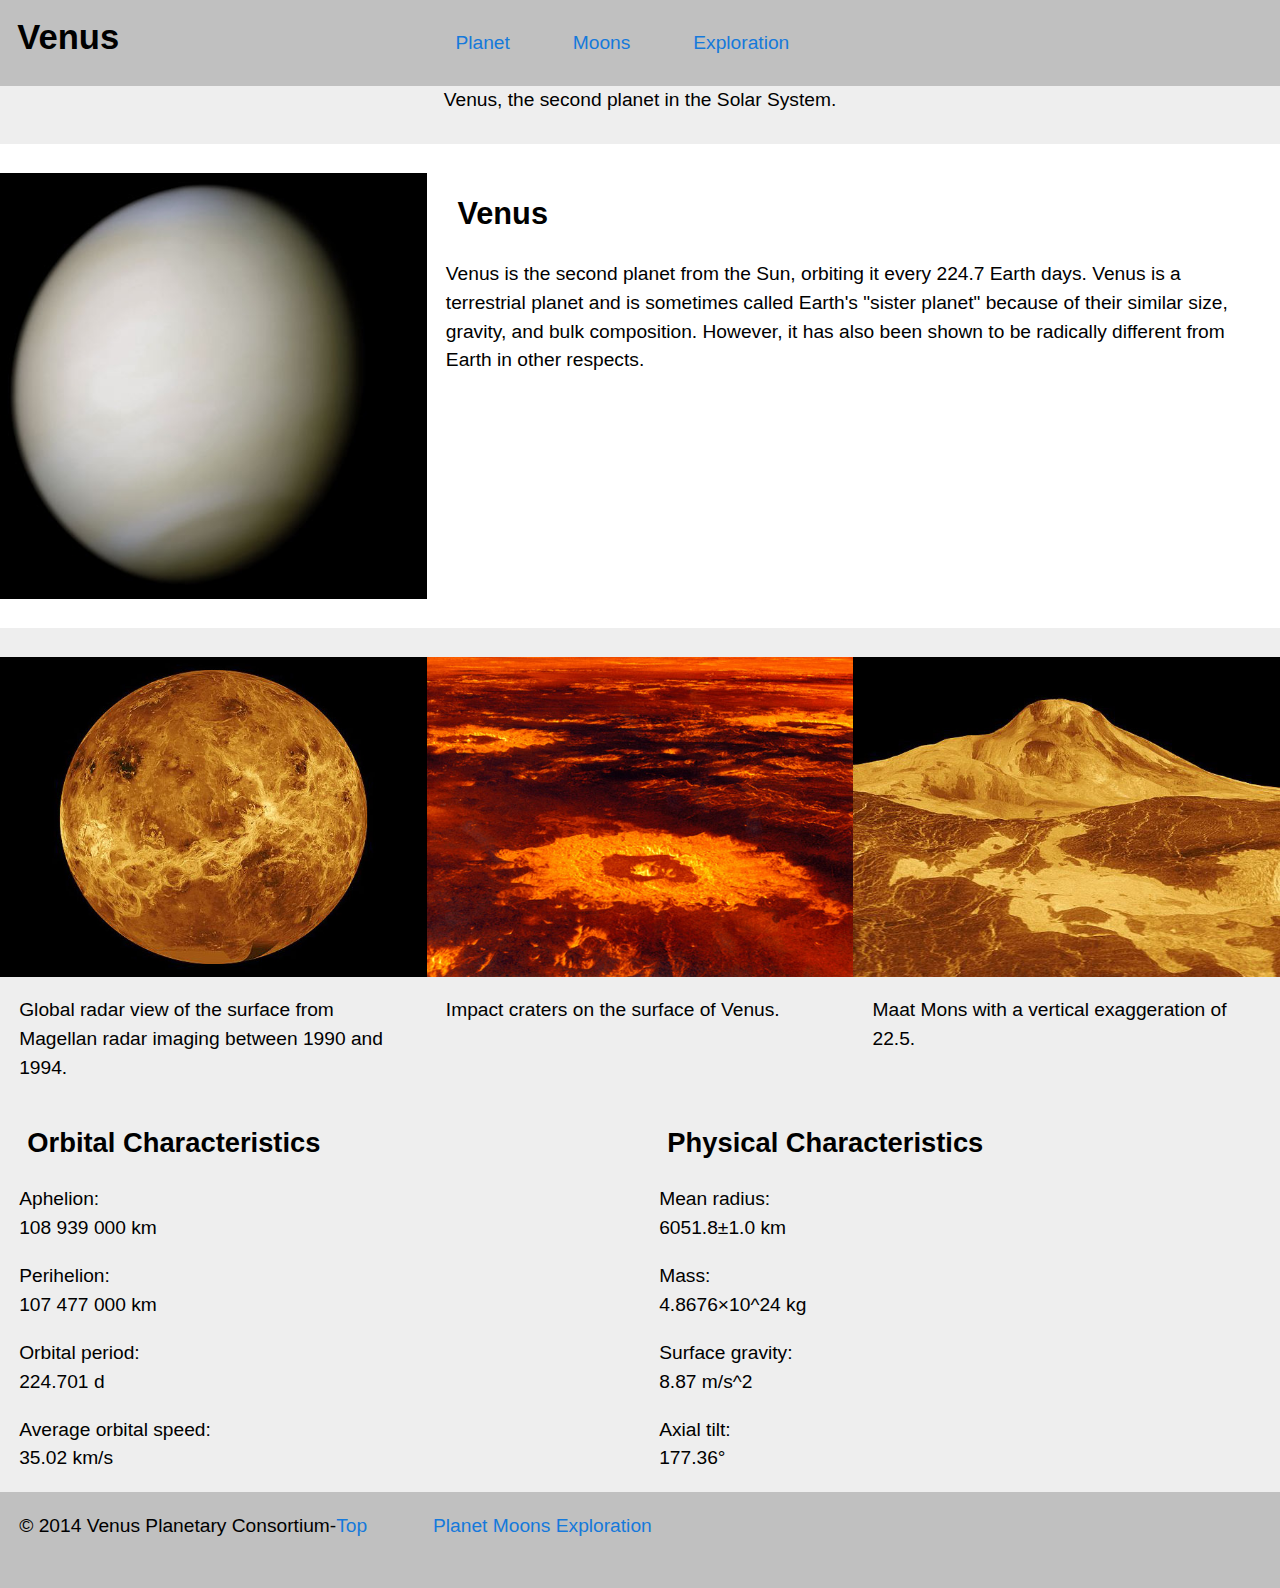
<file: index.html>
<!DOCTYPE html>
<html>
	<head>
		<meta charset="utf-8">
		<title>Venus</title>
			<link href="css/modules.css" rel="stylesheet">
			<link href="css/grids.css" rel="stylesheet">
			<link href="css/type.css" rel="stylesheet">
			<link href="css/main.css" rel="stylesheet">
			<meta name="handheldfriendly" content="true">
			<meta name="mobileoptimized" content="240">
			<meta name="viewport" content="width=device-width, initial-scale=1">
			<link href="css/grids.css" rel="stylesheet">
			<link href="css/main.css" rel="stylesheet">
			</head>

				<body>
					<header>
						<div class="grid banner">
							<div class="unit xs-1 s-1 m-1-3 l-1-3">
					<h1>Venus</h1>
			</div>
				<div class="unit xs-1 s-1 m-2-3 l-2-3">
					<nav>
						<ol>
							<li><a href="index.html">Planet</a></li>
							<li><a href="moons.html">Moons</a></li>
							<li><a href="exploration.html">Exploration</a></li>
						</ol>
					</nav>
				</div>
			</div>
		</header>

		<main>
			<div class="grid">
				<div class="unit xs-1 s-1 m-1 l-1 grey center">
					<p>Venus, the second planet in the Solar System.</p>
				</div>
			</div>

			<div class="grid tb">
				<div class="unit xs-1 s-1 m-1-2 l-1-3">
					<div class="embed embed--1by1"><img class="embed__item" src="images/venus.jpg" alt="">
					</div>
				</div>
				<div class="unit xs-1 s-1 m-1-2 l-2-3">
					<h2 class="marginleft">Venus</h2>
					<p class="textmargin">Venus is the second planet from the Sun, orbiting it every 224.7 Earth days. Venus is a terrestrial planet and is sometimes called Earth's "sister planet" because of their similar size, gravity, and bulk composition. However, it has also been shown to be radically different from Earth in other respects.</p>
				</div>
			</div>

			<div class="grid pt lightgrey">
				<div class="unit xs-1 s-1 m-1-3 l-1-3">
					<figure>
						<div class="embed embed--4by3"><img class="embed__item" src="images/venus-1.jpg" alt=""></div>
						<figcaption>Global radar view of the surface from Magellan radar imaging between 1990 and 1994.</figcaption>
					</figure>
				</div>
				<div class="unit xs-1 s-1-2 m-1-3 l-1-3">
					<figure>
						<div class="embed embed--4by3"><img class="embed__item" src="images/venus-2.jpg" alt=""></div>
						<figcaption>Impact craters on the surface of Venus.</figcaption>
					</figure>
				</div>
				<div class="unit xs-1 s-1-2 m-1-3 l-1-3">
						<figure>
							<div class="embed embed--4by3"><img class="embed__item" src="images/venus-3.jpg" alt=""></div>
							<figcaption>Maat Mons with a vertical exaggeration of 22.5.</figcaption>
						</figure>
					</div>
				</div>

				<div class="grid grey">
					<div class="unit xs-1 s-1 m-1-2 l-1-2">
						<h3 class="info">Orbital Characteristics</h3>
						<dl class="info">
							<dt>Aphelion:</dt><dd>108 939 000 km</dd>
							<dt>Perihelion:</dt><dd>107 477 000 km</dd>
							<dt>Orbital period:</dt><dd>224.701 d</dd>
							<dt>Average orbital speed:</dt><dd>35.02 km/s</dd>
						</dl>
					</div>
					<div class="unit xs-1 s-1 m-1-2 l-1-2">
						<h3 class="info">Physical Characteristics</h3>
						<dl class="info">
							<dt>Mean radius:</dt><dd>6051.8±1.0 km</dd>
							<dt>Mass:</dt><dd>4.8676×10^24 kg</dd>
							<dt>Surface gravity:</dt><dd>8.87 m/s^2</dd>
							<dt>Axial tilt:</dt><dd>177.36°</dd>
						</dl>
					</div>
				</div>
			</main>
			<footer>

				<footer class="grid banner pad island-1-2">
					<div class="unit xs-1 s-1-2 m-1-3 l-1-3">
						<p>© 2014 Venus Planetary Consortium-<a id="Exploration" href="#">Top</a></p>
						</div>
						<div class="unit xs-1 s-1 m-1-2 l-2-3">
							<nav>
								<ol>
									<li><a href="index.html">Planet</a></li>
									<li><a href="moons.html">Moons</a></li>
									<li><a href="exploration.html">Exploration</a></li>
								</ol>
							</nav>
						</div>
					</div>
				</footer>
			</body>
			</html>
</file>
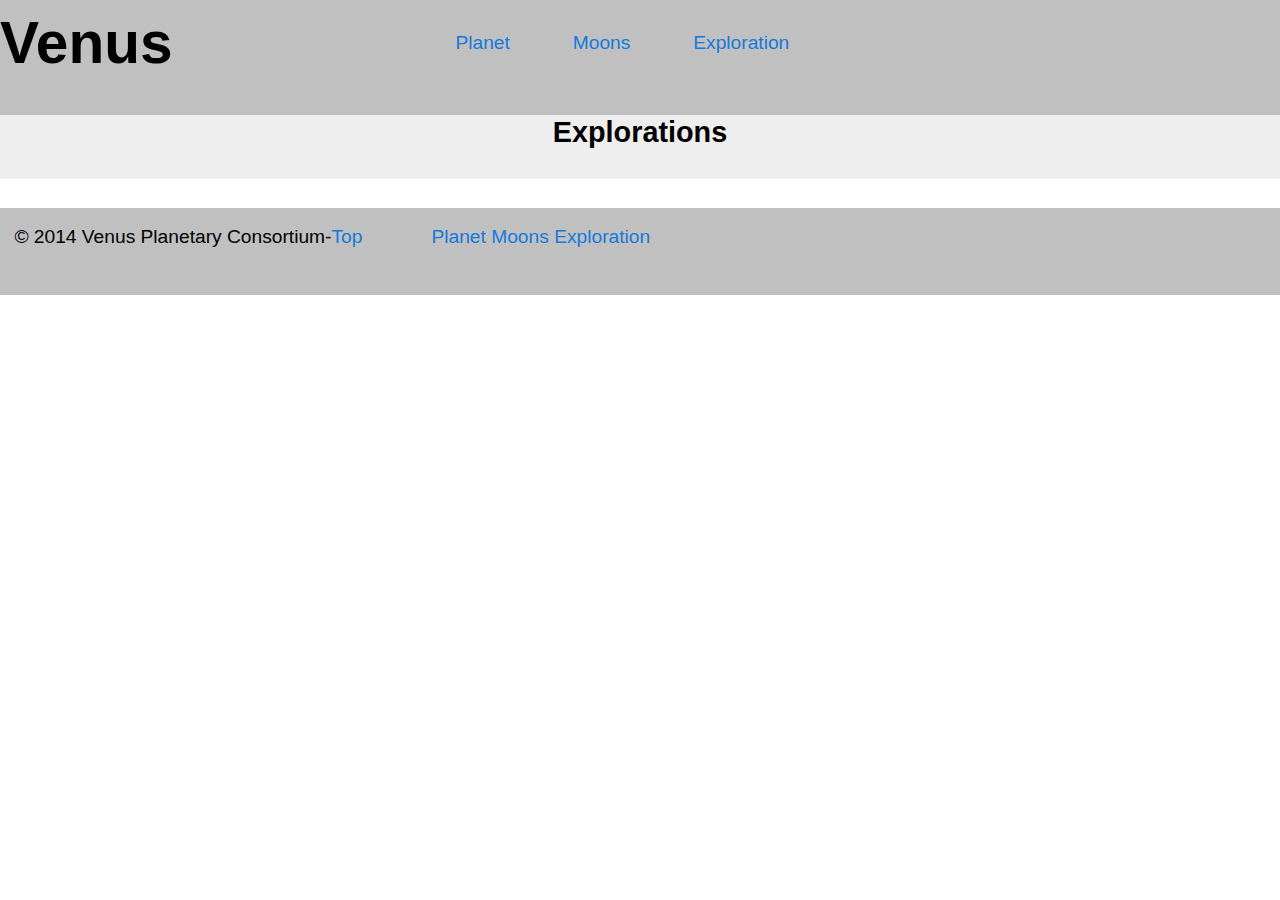
<file: exploration.html>
<!DOCTYPE html>
<html>
	<head>
		<meta charset="utf-8">
		  <title>Explorations</title>
			<link href="css/main.css" rel="stylesheet">
			<link href="css/grids.css" rel="stylesheet">
			<link href="css/typography.css" rel="stylesheet">
			<link href="css/modules.css" rel="stylesheet">
			<meta name="handheldfriendly" content="true">
			<meta name="mobileoptimized" content="240">
			<meta name="viewport" content="width=device-width, initial-scale=1">
		</head>

		<body>
			<header>
				<div class="grid banner">
					<div class="unit xs-1 s-1 m-1-3 l-1-3">
						<h1>Venus</h1>
					</div>
					<div class="unit xs-1 s-1 m-2-3 l-2-3">
						<nav>
							<ol>
								<li><a href="index.html">Planet</a></li>
								<li><a href="moons.html">Moons</a></li>
								<li><a href="exploration.html">Exploration</a></li>
							</ol>
						</nav>
					</div>
				</div>
			</header>
			<main>
				<div class="grid">
					<div class="unit xs-1 s-1 m-1 l-1 grey center">
						<h2>Explorations</h2>
					</div>
				</div>
				<div class="grid">
					<div class="unit xs-1 s-1 m-1 l-1">
						<p></p>
					</div>
				</div>
			</main>

			<footer class="grid banner pad island-1-2">
				<div class="unit xs-1 s-1-2 m-1-3 l-1-3">
					<p>© 2014 Venus Planetary Consortium-<a id="Exploration" href="#">Top</a></p>
					</div>
					<div class="unit xs-1 s-1 m-1-2 l-2-3">
						<nav>
							<ol>
								<li><a href="index.html">Planet</a></li>
								<li><a href="moons.html">Moons</a></li>
								<li><a href="exploration.html">Exploration</a></li>
							</ol>
						</nav>
					</div>
				</div>
			</footer>
		</body>
	</html>
</file>
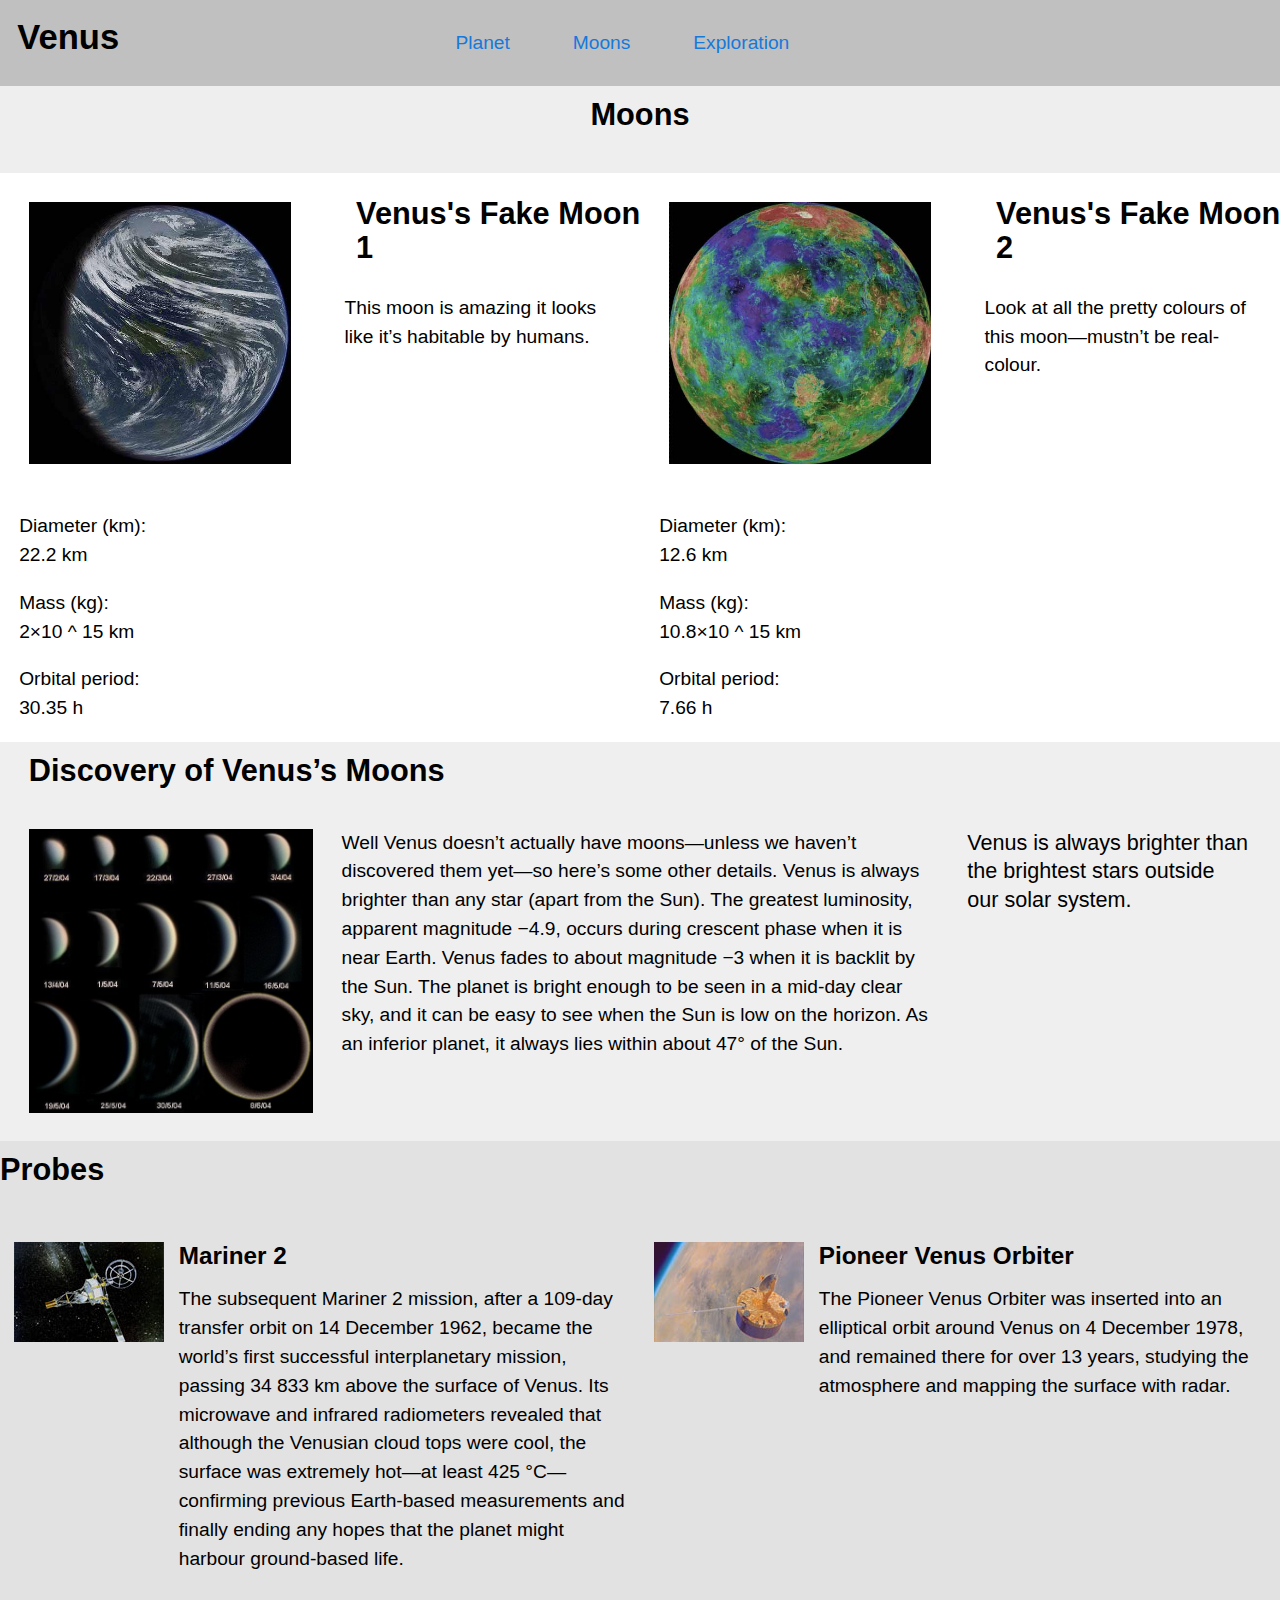
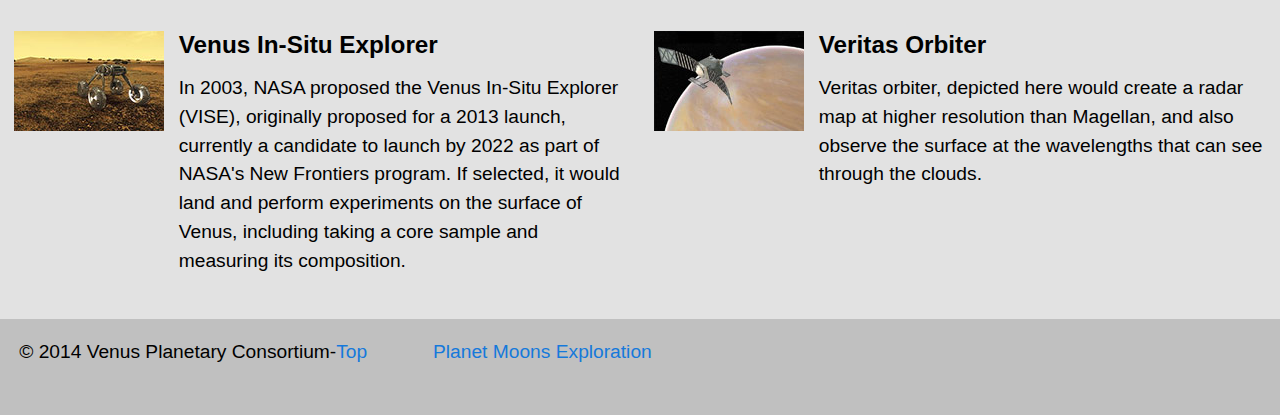
<file: moons.html>
<!DOCTYPE html>
<html>
	<head>
		<meta charset="utf-8">
		  <title>Moons</title>
			<link href="css/modules.css" rel="stylesheet">
			<link href="css/grids.css" rel="stylesheet">
			<link href="css/type.css" rel="stylesheet">
			<link href="css/main.css" rel="stylesheet">
			<meta name="handheldfriendly" content="true">
			<meta name="mobileoptimized" content="240">
			<meta name="viewport" content="width=device-width, initial-scale=1">
		</head>

		<body>
			<header>
				<div class="grid banner">
					<div class="unit xs-1 s-1 m-1-3 l-1-3">
						<h1>Venus</h1>
					</div>
					<div class="unit xs-1 s-1 m-2-3 l-2-3">
						<nav>
							<ol>
								<li><a href="index.html">Planet</a></li>
								<li><a href="moons.html">Moons</a></li>
								<li><a href="exploration.html">Exploration</a></li>
							</ol>
						</nav>
					</div>
				</div>
			</header>
			<main>
				<div class="grid">
					<div class="unit xs-1 s-1 m-1 l-1 grey center">
						<h2>Moons</h2>
					</div>
				</div>
				<div class="grid">
					<div class="unit xs-1 s-1 m-1-2 l-1-2">
						<div class="unit xs-1 s-1 m-1 l-1-2 pad2">
							<img class="img-flex" src="images/venus-moon-1.jpg" alt="">
						</div>
						<div class="unit xs-1 s-1 m-1 l-1-2 margin">
							<h2 class="marginleft">Venus's Fake Moon 1</h2>
							<p class="textmargin">This moon is amazing it looks like it’s habitable by humans.</p>
						</div>
						<div class="unit xs-1 s-1 m-1 l-1-2 margin">
							<dl class="info">
								<dt>Diameter (km):</dt><dd>22.2 km</dd>
								<dt>Mass (kg):</dt><dd>2×10 ^ 15 km</dd>
								<dt>Orbital period:</dt><dd>30.35 h<dd>
								</dl>
							</div>
						</div>
						<div class="unit xs-1 s-1 m-1-2 l-1-2">
							<div class="unit xs-1 s-1 m-1 l-1-2 pad2">
								<img class="img-flex" src="images/venus-moon-2.jpg" alt="">
							</div>
							<div class="unit xs-1 s-1 m-1 l-1-2 margin">
								<h2 class="marginleft">Venus's Fake Moon 2</h2>
								<p class="textmargin">Look at all the pretty colours of this moon—mustn’t be real-colour.</p>
							</div>
							<div class="unit xs-1 s-1 m-1 l-1-2 margin">
								<dl class="info">
									<dt>Diameter (km):</dt><dd>12.6 km</dd>
									<dt>Mass (kg):</dt><dd>10.8×10 ^ 15 km</dd>
									<dt>Orbital period:</dt><dd>7.66 h<dd>
									</dl>
								</div>
							</div>
						</div>
					</main>
					<footer>

							<div class="phases">
								<h2 class="gutter">Discovery of Venus’s Moons</h2>

								<div class="grid gutter-1-2">
									<div class="unit xs-1 s-1 m-1 l-1-4 gutter-1-2 push">
										<img class="img-flex" src="images/venus-phases.jpg" alt="">
									</div>
									<div class="unit xs-1 s-1 m-1-3 l-1-4 gutter-1-2 unit-push-l-1-2">
										<p class="mega">Venus is always brighter than the brightest stars outside our solar system.</p>
									</div>
									<div class="unit xs-1 s-1 m-2-3 l-1-2 gutter-1-2 unit-pull-l-1-4">
										<p>Well Venus doesn’t actually have moons—unless we haven’t discovered them yet—so here’s some other details. Venus is always brighter than any star (apart from the Sun). The greatest luminosity, apparent magnitude −4.9, occurs during crescent phase when it is near Earth. Venus fades to about magnitude −3 when it is backlit by the Sun. The planet is bright enough to be seen in a mid-day clear sky, and it can be easy to see when the Sun is low on the horizon. As an inferior planet, it always lies within about 47° of the Sun.</p>
									</div>
								</div>
							</div>

							<div class="background-color">
							<h2>Probes</h2>
							<div class="grid">
							  <div class="unit xs-1 s-1 m-1 l-1-2 island-1-4">
							    <div class="media">

							      <div class="media__img island-1-4">
							        <img src="images/mariner-2.jpg">
							      </div>
							      <div class="media__body island-1-4">
							        <h2 class="giga push-1-2">Mariner 2</h2>
							          <p>The subsequent Mariner 2 mission, after a 109-day transfer orbit on 14 December 1962, became the world’s first successful interplanetary mission, passing 34 833 km above the surface of Venus. Its microwave and infrared radiometers revealed that although the Venusian cloud tops were cool, the surface was extremely hot—at least 425 °C—confirming previous Earth-based measurements and finally ending any hopes that the planet might harbour ground-based life.</p>
							      </div>
							    </div>
							  </div>

							  <div class="unit xs-1 s-1 m-1 l-1-2 island-1-4">
							    <div class="media">
							      <div class="media__img island-1-4">
							        <img src="images/pioneer.jpg">
							      </div>
							      <div class="media__body island-1-4">
							        <h2 class="giga push-1-2">Pioneer Venus Orbiter</h2>
							          <p>The Pioneer Venus Orbiter was inserted into an elliptical orbit around Venus on 4 December 1978, and remained there for over 13 years, studying the atmosphere and mapping the surface with radar.</p>
							      </div>
							</div>
							</div>

							<div class="unit xs-1 s-1 m-1 l-1-2 island-1-4">
							  <div class="media">
							      <div class="media__img island-1-4">
							        <img class="embed" src="images/vise.jpg">
							      </div>
							      <div class="media__body island-1-4">
							        <h2 class="giga push-1-2">Venus In-Situ Explorer</h2>
							          <p>In 2003, NASA proposed the Venus In-Situ Explorer (VISE), originally proposed for a 2013 launch, currently a candidate to launch by 2022 as part of NASA's New Frontiers program. If selected, it would land and perform experiments on the surface of Venus, including taking a core sample and measuring its composition.</p>
							      </div>
							    </div>
							  </div>

							<div class="unit xs-1 s-1 m-1 l-1-2 island-1-4">
							  <div class="media">
							      <div class="media__img island-1-4">
							        <img class="embed" src="images/veritas.jpg">
							      </div>
							      <div class="media__body island-1-4">
							        <h2 class="giga push-1-2">Veritas Orbiter</h2>
							          <p>Veritas orbiter, depicted here would create a radar map at higher resolution than Magellan, and also observe the surface at the wavelengths that can see through the clouds.</p>
							      </div>
							    </div>
							  </div>
							</div>

							<footer class="grid banner pad island-1-2">
								<div class="unit xs-1 s-1-2 m-1-3 l-1-3">
									<p>© 2014 Venus Planetary Consortium-<a id="Exploration" href="#">Top</a></p>
									</div>
									<div class="unit xs-1 s-1 m-1-2 l-2-3">
										<nav>
											<ol>
												<li><a href="index.html">Planet</a></li>
												<li><a href="moons.html">Moons</a></li>
												<li><a href="exploration.html">Exploration</a></li>
											</ol>
										</nav>
									</div>
								</div>
							</div>
						</footer>
					</body>
					</html>
</file>
<file: css/modules.css>
/*!
 * Modulifier || Code released under the UNLICENSE
 * Code under other copyrights & licenses listed below.
 * http://modulifier.web-dev.tools/#responsive;images;list-group;embed;media-object;accessibility;print
 */

@-moz-viewport { width: device-width; scale: 1; }
@-ms-viewport { width: device-width; scale: 1; }
@-o-viewport { width: device-width; scale: 1; }
@-webkit-viewport { width: device-width; scale: 1; }
@viewport { width: device-width; scale: 1; }

html {
  box-sizing: border-box;
  -moz-text-size-adjust: 100%;
  -ms-text-size-adjust: 100%;
  -webkit-text-size-adjust: 100%;
  text-size-adjust: 100%;
}

*, *::before, *::after {
  box-sizing: inherit;
}

body {
  margin: 0;
}

article, aside, details, figcaption, figure,
footer, header, main, menu, nav, section, summary {
  display: block;
}

audio, canvas, progress, video {
  display: inline-block;
  vertical-align: baseline;
}

template {
  display: none;
}

img {
  border: 0;
}

.img-flex {
  display: block;
  width: 100%;
}

svg:not(:root) {
  overflow: hidden;
}

svg {
  fill: currentColor;
  stroke: currentColor;
}

.image-replacement, .ir {
  overflow: hidden;
  direction: ltr;
  text-align: left;
  text-indent: 100%;
  white-space: nowrap;
}

.list-group {
  padding-left: 0;
  list-style-type: none;
}

.list-group > dd {
  margin-left: 0;
}

.list-group--inline::before,
.list-group--inline::after {
  content: "";
  display: table;
}

.list-group--inline::after {
  clear: both;
}

.list-group--inline > li {
  display: inline-block;
}

.list-group--inline > dt {
  clear: left;
  float: left;
  width: 11em;
}

.list-group--inline > dd {
  float: left;
  min-width: 12em;
}

.embed {
  margin-left: 0;
  margin-right: 0;
  overflow: hidden;
  position: relative;
  width: 100%;
}

.embed--1by1 {
  padding-top: 100%; /* Square */
}

.embed--4by3 {
  padding-top: 75%; /* Traditional TV/computer screens */
}

.embed--iso216 {
  padding-top: 70.92%; /* A-standard paper sizes */
}

.embed--3by2 {
  padding-top: 66.6%; /* Classic 35 mm film & most digital photos, landscape */
}

.embed--2by3 {
  padding-top: 150%; /* Classic 35 mm film & most digital photos, portrait */
}

.embed--golden {
  padding-top: 61.8%; /* The Golden Ratio */
}

.embed--16by9 {
  padding-top: 56.25%; /* HD TV */
}

.embed--185by100 {
  padding-top: 54.05%; /* Common widescreen cinema */
}

.embed--24by10 {
  padding-top: 41.667%; /* Widescreen cinema: 2.4:1 */;
}

.embed--3by1 {
  padding-top: 33.3333%; /* Panorama photos */
}

.embed--4by1 {
  padding-top: 25%; /* Polyvision */
}

.embed__item {
  height: 100%;
  left: 0;
  position: absolute;
  top: 0;
  width: 100%;
}

.media {
  overflow: hidden;
}

.media__img {
  float: left;
}

.media__img--reversed {
  float: right;
}

.media__img--stacked {
  float: none;
}

.media__body {
  overflow: hidden;
  min-width: 12em; /* Slightly less than 200px, responsiveness built in */
}

a:hover, a:active {
  outline: none;
}

a:focus, [tabindex="0"]:focus,
input:focus, textarea:focus, button:focus {
  outline: 3px solid #000;
  outline-offset: 3px;
}

.skip-links {
  margin: 0;
  padding: 0;
  list-style-type: none;
}

.skip-links a {
  padding: 0.5em 0.75em;
  position: absolute;
  top: -3em;
  z-index: 10000; /* To make sure they're always on top */
  background-color: #000;
  color: #fff;
  font-size: 1.125rem;
  font-weight: bold;
  text-decoration: none;
}

.skip-links a:focus {
  top: 0;
}

.print-only {
  display: none;
  visibility: hidden;
}

@media print {

  .no-print {
    display: none;
    visibility: hidden;
  }

  .print-only {
    display: block;
    visibility: visible;
  }

  /*!
   * (c) HTML5 Boilerplate || MIT License
   *     https://html5boilerplate.com/
   */

  *, *:before, *:after, *:first-letter, *:first-line {
    background: none transparent !important;
    color: #000 !important;
    box-shadow: none !important;
    text-shadow: none !important;
  }

  a, a:visited {
    text-decoration: underline;
  }

  a[href]:after {
    content: " (" attr(href) ")";
  }

  abbr[title]:after {
    content: " (" attr(title) ")";
  }

  a[href^="#"]:after,
  a[href^="javascript:"]:after {
    content: "";
  }

  pre, blockquote {
    page-break-inside: avoid;
  }

  thead {
    display: table-header-group;
  }

  tr, img {
    page-break-inside: avoid;
  }

  p, h1, h2, h3, h4, h5, h6 {
    orphans: 3;
    widows: 3;
  }

  h1, h2, h3, h4, h5, h6 {
    page-break-after: avoid;
  }

  /*! End HTML5 Boilerplate code */
}
</file>
<file: css/grids.css>
/* http://gridifier.web-dev.tools/#xs,4,0,0,0;s,4,25,0,0;m,4,38,1,1;l,4,60,1,1 */

.grid {
  margin: 0;
  padding: 0;
  letter-spacing: -0.31em;
  text-rendering: optimizespeed;
  display: -webkit-flex;
  -webkit-flex-flow: row wrap;
  display: -ms-flexbox;
  -ms-flex-flow: row wrap;
  display: flex;
  flex-flow: row wrap;
}

.grid-bottom {
  -webkit-align-items: flex-end;
  -ms-align-items: flex-end;
  align-items: flex-end;
}

.grid-middle {
  -webkit-align-items: center;
  -ms-align-items: center;
  align-items: center;
}

.grid-stretch {
  -webkit-align-items: stretch;
  -ms-align-items: stretch;
  align-items: stretch;
}

.opera-only :-o-prefocus, .grid {
  word-spacing: -0.43em;
}

.unit {
  letter-spacing: normal;
  text-rendering: auto;
  vertical-align: top;
  word-spacing: normal;
  display: inline-block;
  visibility: visible;
}

.grid-bottom .unit {
  vertical-align: bottom;
}

.grid-middle .unit {
  vertical-align: middle;
}

[class*="unit-push-"],
[class*="unit-pull-"] {
  position: relative;
}

.unit-xs-hidden {
  display: none;
  visibility: hidden;
}

.unit-xs-centered {
  margin: 0 auto;
}

.unit-xs-1, .xs-1 {
  display: block;
  visibility: visible;
  width: 100%;
}

.unit-xs-1-2, .xs-1-2 {
  width: 50.0000%;
}

.unit-xs-1-3, .xs-1-3 {
  width: 33.3333%;
}

.unit-xs-2-3, .xs-2-3 {
  width: 66.6667%;
}

.unit-xs-1-4, .xs-1-4 {
  width: 25.0000%;
}

.unit-xs-3-4, .xs-3-4 {
  width: 75.0000%;
}

.unit-xs-1-2,.xs-1-2,.unit-xs-1-3,.xs-1-3,.unit-xs-2-3,.xs-2-3,.unit-xs-1-4,.xs-1-4,.unit-xs-3-4,.xs-3-4 {
  display: inline-block;
  visibility: visible;
}

@media only screen and (min-width: 25em) {

.unit-s-hidden {
  display: none;
  visibility: hidden;
}

.unit-s-centered {
  margin: 0 auto;
}

.unit-s-1, .s-1 {
  display: block;
  visibility: visible;
  width: 100%;
}

.unit-s-1-2, .s-1-2 {
  width: 50.0000%;
}

.unit-s-1-3, .s-1-3 {
  width: 33.3333%;
}

.unit-s-2-3, .s-2-3 {
  width: 66.6667%;
}

.unit-s-1-4, .s-1-4 {
  width: 25.0000%;
}

.unit-s-3-4, .s-3-4 {
  width: 75.0000%;
}

.unit-s-1-2,.s-1-2,.unit-s-1-3,.s-1-3,.unit-s-2-3,.s-2-3,.unit-s-1-4,.s-1-4,.unit-s-3-4,.s-3-4 {
  display: inline-block;
  visibility: visible;
}

}

@media only screen and (min-width: 38em) {

.unit-m-hidden {
  display: none;
  visibility: hidden;
}

.unit-m-centered {
  margin: 0 auto;
}

.unit-m-1, .m-1 {
  display: block;
  visibility: visible;
  width: 100%;
}

.unit-offset-m-0 {
  margin-left: 0;
}

.unit-push-m-0,
.unit-pull-m-0 {
  left: 0;
}

.unit-m-1-2, .m-1-2 {
  width: 50.0000%;
}

.unit-offset-m-1-2 {
  margin-left: 50.0000%;
}

.unit-push-m-1-2 {
  left: 50.0000%;
}

.unit-pull-m-1-2 {
  left: -50.0000%;
}

.unit-m-1-3, .m-1-3 {
  width: 33.3333%;
}

.unit-offset-m-1-3 {
  margin-left: 33.3333%;
}

.unit-push-m-1-3 {
  left: 33.3333%;
}

.unit-pull-m-1-3 {
  left: -33.3333%;
}

.unit-m-2-3, .m-2-3 {
  width: 66.6667%;
}

.unit-offset-m-2-3 {
  margin-left: 66.6667%;
}

.unit-push-m-2-3 {
  left: 66.6667%;
}

.unit-pull-m-2-3 {
  left: -66.6667%;
}

.unit-m-1-4, .m-1-4 {
  width: 25.0000%;
}

.unit-offset-m-1-4 {
  margin-left: 25.0000%;
}

.unit-push-m-1-4 {
  left: 25.0000%;
}

.unit-pull-m-1-4 {
  left: -25.0000%;
}

.unit-m-3-4, .m-3-4 {
  width: 75.0000%;
}

.unit-offset-m-3-4 {
  margin-left: 75.0000%;
}

.unit-push-m-3-4 {
  left: 75.0000%;
}

.unit-pull-m-3-4 {
  left: -75.0000%;
}

.unit-m-1-2,.m-1-2,.unit-m-1-3,.m-1-3,.unit-m-2-3,.m-2-3,.unit-m-1-4,.m-1-4,.unit-m-3-4,.m-3-4 {
  display: inline-block;
  visibility: visible;
}

}

@media only screen and (min-width: 60em) {

.unit-l-hidden {
  display: none;
  visibility: hidden;
}

.unit-l-centered {
  margin: 0 auto;
}

.unit-l-1, .l-1 {
  display: block;
  visibility: visible;
  width: 100%;
}

.unit-offset-l-0 {
  margin-left: 0;
}

.unit-push-l-0,
.unit-pull-l-0 {
  left: 0;
}

.unit-l-1-2, .l-1-2 {
  width: 50.0000%;
}

.unit-offset-l-1-2 {
  margin-left: 50.0000%;
}

.unit-push-l-1-2 {
  left: 50.0000%;
}

.unit-pull-l-1-2 {
  left: -50.0000%;
}

.unit-l-1-3, .l-1-3 {
  width: 33.3333%;
}

.unit-offset-l-1-3 {
  margin-left: 33.3333%;
}

.unit-push-l-1-3 {
  left: 33.3333%;
}

.unit-pull-l-1-3 {
  left: -33.3333%;
}

.unit-l-2-3, .l-2-3 {
  width: 66.6667%;
}

.unit-offset-l-2-3 {
  margin-left: 66.6667%;
}

.unit-push-l-2-3 {
  left: 66.6667%;
}

.unit-pull-l-2-3 {
  left: -66.6667%;
}

.unit-l-1-4, .l-1-4 {
  width: 25.0000%;
}

.unit-offset-l-1-4 {
  margin-left: 25.0000%;
}

.unit-push-l-1-4 {
  left: 25.0000%;
}

.unit-pull-l-1-4 {
  left: -25.0000%;
}

.unit-l-3-4, .l-3-4 {
  width: 75.0000%;
}

.unit-offset-l-3-4 {
  margin-left: 75.0000%;
}

.unit-push-l-3-4 {
  left: 75.0000%;
}

.unit-pull-l-3-4 {
  left: -75.0000%;
}

.unit-l-1-2,.l-1-2,.unit-l-1-3,.l-1-3,.unit-l-2-3,.l-2-3,.unit-l-1-4,.l-1-4,.unit-l-3-4,.l-3-4 {
  display: inline-block;
  visibility: visible;
}

}

.unit-content-distribute {
  display: -ms-flexbox;
  display: -webkit-flex;
  display: flex;
  -ms-flex-direction: column;
  -webkit-flex-direction: column;
  flex-direction: column;
  -ms-flex-pack: justify;
  -webkit-justify-content: space-between;
  justify-content: space-between;
  -ms-flex-align: center;
  -webkit-align-items: center;
  align-items: center;
}

.content-fill {
  -ms-flex-grow: 2;
  -webkit-flex-grow: 2;
  flex-grow: 2;
  max-width: 100%; /* @bugfix: IE 10, 11 */
}

.content-shrink {
  -ms-align-self: center;
  -webkit-align-self: center;
  align-self: center;
}
</file>
<file: css/type.css>
/*
  Typografier || Code released under the UNLICENSE
  http://typografier.web-dev.tools/#0,100,1.3,1.067;38,110,1.4,1.125;60,120,1.5,1.125;90,130,1.5,1.125
*/

html {
  font-size: 100%;
  line-height: 1.3;
}

a {
  background-color: transparent;
}

sub, sup {
  font-size: 75%;
  line-height: 1px;
  position: relative;
  vertical-align: baseline;
}

sup {
  top: -0.5em;
}

sub {
  bottom: -0.25em;
}

pre, code, kbd, samp {
  font-size: 100%;
}

abbr[title] {
  border-bottom: 1px dotted;
  text-decoration: none;
}

b, strong {
  font-weight: bold;
}

dfn, caption {
  font-style: italic;
}

hr {
  border: 0;
  border-top: 1px solid;
  height: 0;
}

table {
  border-collapse: collapse;
  border-spacing: 0;
  width: 100%;
}

th, td {
  border-bottom: 1px solid;
  text-align: left;
}

thead th {
  vertical-align: bottom;
}

.text-left {
  text-align: left;
}

.text-right {
  text-align: right;
}

.text-center {
  text-align: center;
}

.normal {
  font-weight: normal;
}

.bold {
  font-weight: bold;
}

.italic {
  font-style: italic;
}

h1, h2, h3, h4, h5, h6,
p, ul, ol, dl, dd, figure,
blockquote, details, hr,
fieldset, pre, table {
  margin: 0 0 1.3rem;
}

.yotta {
  font-size: 1.5745rem;
  line-height: 1.6513;
}

.zetta {
  font-size: 1.4757rem;
  line-height: 1.7619;
}

h1, .exa {
  font-size: 1.3830rem;
  line-height: 1.8800;
}

h2, .peta {
  font-size: 1.2962rem;
  line-height: 1.0030;
}

h3, .tera {
  font-size: 1.2148rem;
  line-height: 1.0702;
}

h4, .giga {
  font-size: 1.1385rem;
  line-height: 1.1419;
}

h5, .mega {
  font-size: 1.0670rem;
  line-height: 1.2184;
}

h6, .kilo, input, textarea {
  font-size: 1.0000rem;
  line-height: 1.3000;
}

small, .milli {
  font-size: 0.9372rem;
  line-height: 1.3871;
}

.micro {
  font-size: 0.8784rem;
  line-height: 1.4800;
}

.push {
  margin-bottom: 1.3rem;
}

.push-none, .push-0 {
  margin-bottom: 0;
}

.push-double, .push-2 {
  margin-bottom: 2.6000rem;
}

.push-half, .push-1-2 {
  margin-bottom: 0.6500rem;
}

.push-quarter, .push-1-4 {
  margin-bottom: 0.3250rem;
}

.push-right-quarter, .push-r-1-4 {
  margin-right: 0.3250rem;
}

.push-right-half, .push-r-1-2 {
  margin-right: 0.6500rem;
}

.push-right, .push-r {
  margin-right: 1.3rem;
}

.pad-top, .pad-t {
  padding-top: 1.3rem;
}

.pad-bottom, .pad-b {
  padding-bottom: 1.3rem;
}

.pad-top-double, .pad-t-2 {
  padding-top: 2.6000rem;
}

.pad-bottom-double, .pad-b-2 {
  padding-bottom: 2.6000rem;
}

.pad-top-half, .pad-t-1-2 {
  padding-top: 0.6500rem;
}

.pad-bottom-half, .pad-b-1-2 {
  padding-bottom: 0.6500rem;
}

.pad-top-quarter, .pad-t-1-4 {
  padding-top: 0.3250rem;
}

.pad-bottom-quarter, .pad-b-1-4 {
  padding-bottom: 0.3250rem;
}

.island {
  padding: 1.3rem;
}

.island-double, .island-2 {
  padding: 2.6000rem;
}

.island-half, .island-1-2 {
  padding: 0.6500rem;
}

.island-quarter, .island-1-4,
td, th, fieldset {
  padding: 0.3250rem;
}

.gutter {
  padding-left: 1.3rem;
  padding-right: 1.3rem;
}

.gutter-double, .gutter-2 {
  padding-left: 2.6000rem;
  padding-right: 2.6000rem;
}

.gutter-half, .gutter-1-2 {
  padding-left: 0.6500rem;
  padding-right: 0.6500rem;
}

.gutter-quarter, .gutter-1-4 {
  padding-left: 0.3250rem;
  padding-right: 0.3250rem;
}

@media only screen and (min-width: 38em) {

html {
  font-size: 110%;
  line-height: 1.4;
}

h1, h2, h3, h4, h5, h6,
p, ul, ol, dl, dd, figure,
blockquote, details, hr,
fieldset, pre, table {
  margin: 0 0 1.4rem;
}

.yotta {
  font-size: 2.2807rem;
  line-height: 1.2277;
}

.zetta {
  font-size: 2.0273rem;
  line-height: 1.3812;
}

h1, .exa {
  font-size: 1.8020rem;
  line-height: 1.5538;
}

h2, .peta {
  font-size: 1.6018rem;
  line-height: 1.7480;
}

h3, .tera {
  font-size: 1.4238rem;
  line-height: 1.9665;
}

h4, .giga {
  font-size: 1.2656rem;
  line-height: 1.1062;
}

h5, .mega {
  font-size: 1.1250rem;
  line-height: 1.2444;
}

h6, .kilo, input, textarea {
  font-size: 1.0000rem;
  line-height: 1.4000;
}

small, .milli {
  font-size: 0.8889rem;
  line-height: 1.5750;
}

.micro {
  font-size: 0.7901rem;
  line-height: 1.7719;
}

.push {
  margin-bottom: 1.4rem;
}

.push-none, .push-0 {
  margin-bottom: 0;
}

.push-double, .push-2 {
  margin-bottom: 2.8000rem;
}

.push-half, .push-1-2 {
  margin-bottom: 0.7000rem;
}

.push-quarter, .push-1-4 {
  margin-bottom: 0.3500rem;
}

.push-right-quarter, .push-r-1-4 {
  margin-right: 0.3500rem;
}

.push-right-half, .push-r-1-2 {
  margin-right: 0.7000rem;
}

.push-right, .push-r {
  margin-right: 1.4rem;
}

.pad-top, .pad-t {
  padding-top: 1.4rem;
}

.pad-bottom, .pad-b {
  padding-bottom: 1.4rem;
}

.pad-top-double, .pad-t-2 {
  padding-top: 2.8000rem;
}

.pad-bottom-double, .pad-b-2 {
  padding-bottom: 2.8000rem;
}

.pad-top-half, .pad-t-1-2 {
  padding-top: 0.7000rem;
}

.pad-bottom-half, .pad-b-1-2 {
  padding-bottom: 0.7000rem;
}

.pad-top-quarter, .pad-t-1-4 {
  padding-top: 0.3500rem;
}

.pad-bottom-quarter, .pad-b-1-4 {
  padding-bottom: 0.3500rem;
}

.island {
  padding: 1.4rem;
}

.island-double, .island-2 {
  padding: 2.8000rem;
}

.island-half, .island-1-2 {
  padding: 0.7000rem;
}

.island-quarter, .island-1-4,
td, th, fieldset {
  padding: 0.3500rem;
}

.gutter {
  padding-left: 1.4rem;
  padding-right: 1.4rem;
}

.gutter-double, .gutter-2 {
  padding-left: 2.8000rem;
  padding-right: 2.8000rem;
}

.gutter-half, .gutter-1-2 {
  padding-left: 0.7000rem;
  padding-right: 0.7000rem;
}

.gutter-quarter, .gutter-1-4 {
  padding-left: 0.3500rem;
  padding-right: 0.3500rem;
}

}

@media only screen and (min-width: 60em) {

html {
  font-size: 120%;
  line-height: 1.5;
}

h1, h2, h3, h4, h5, h6,
p, ul, ol, dl, dd, figure,
blockquote, details, hr,
fieldset, pre, table {
  margin: 0 0 1.5rem;
}

.yotta {
  font-size: 2.2807rem;
  line-height: 1.3154;
}

.zetta {
  font-size: 2.0273rem;
  line-height: 1.4798;
}

h1, .exa {
  font-size: 1.8020rem;
  line-height: 1.6648;
}

h2, .peta {
  font-size: 1.6018rem;
  line-height: 1.8729;
}

h3, .tera {
  font-size: 1.4238rem;
  line-height: 1.0535;
}

h4, .giga {
  font-size: 1.2656rem;
  line-height: 1.1852;
}

h5, .mega {
  font-size: 1.1250rem;
  line-height: 1.3333;
}

h6, .kilo, input, textarea {
  font-size: 1.0000rem;
  line-height: 1.5000;
}

small, .milli {
  font-size: 0.8889rem;
  line-height: 1.6875;
}

.micro {
  font-size: 0.7901rem;
  line-height: 1.8984;
}

.push {
  margin-bottom: 1.5rem;
}

.push-none, .push-0 {
  margin-bottom: 0;
}

.push-double, .push-2 {
  margin-bottom: 3.0000rem;
}

.push-half, .push-1-2 {
  margin-bottom: 0.7500rem;
}

.push-quarter, .push-1-4 {
  margin-bottom: 0.3750rem;
}

.push-right-quarter, .push-r-1-4 {
  margin-right: 0.3750rem;
}

.push-right-half, .push-r-1-2 {
  margin-right: 0.7500rem;
}

.push-right, .push-r {
  margin-right: 1.5rem;
}

.pad-top, .pad-t {
  padding-top: 1.5rem;
}

.pad-bottom, .pad-b {
  padding-bottom: 1.5rem;
}

.pad-top-double, .pad-t-2 {
  padding-top: 3.0000rem;
}

.pad-bottom-double, .pad-b-2 {
  padding-bottom: 3.0000rem;
}

.pad-top-half, .pad-t-1-2 {
  padding-top: 0.7500rem;
}

.pad-bottom-half, .pad-b-1-2 {
  padding-bottom: 0.7500rem;
}

.pad-top-quarter, .pad-t-1-4 {
  padding-top: 0.3750rem;
}

.pad-bottom-quarter, .pad-b-1-4 {
  padding-bottom: 0.3750rem;
}

.island {
  padding: 1.5rem;
}

.island-double, .island-2 {
  padding: 3.0000rem;
}

.island-half, .island-1-2 {
  padding: 0.7500rem;
}

.island-quarter, .island-1-4,
td, th, fieldset {
  padding: 0.3750rem;
}

.gutter {
  padding-left: 1.5rem;
  padding-right: 1.5rem;
}

.gutter-double, .gutter-2 {
  padding-left: 3.0000rem;
  padding-right: 3.0000rem;
}

.gutter-half, .gutter-1-2 {
  padding-left: 0.7500rem;
  padding-right: 0.7500rem;
}

.gutter-quarter, .gutter-1-4 {
  padding-left: 0.3750rem;
  padding-right: 0.3750rem;
}

}

@media only screen and (min-width: 90em) {

html {
  font-size: 130%;
  line-height: 1.5;
}

h1, h2, h3, h4, h5, h6,
p, ul, ol, dl, dd, figure,
blockquote, details, hr,
fieldset, pre, table {
  margin: 0 0 1.5rem;
}

.yotta {
  font-size: 2.2807rem;
  line-height: 1.3154;
}

.zetta {
  font-size: 2.0273rem;
  line-height: 1.4798;
}

h1, .exa {
  font-size: 1.8020rem;
  line-height: 1.6648;
}

h2, .peta {
  font-size: 1.6018rem;
  line-height: 1.8729;
}

h3, .tera {
  font-size: 1.4238rem;
  line-height: 1.0535;
}

h4, .giga {
  font-size: 1.2656rem;
  line-height: 1.1852;
}

h5, .mega {
  font-size: 1.1250rem;
  line-height: 1.3333;
}

h6, .kilo, input, textarea {
  font-size: 1.0000rem;
  line-height: 1.5000;
}

small, .milli {
  font-size: 0.8889rem;
  line-height: 1.6875;
}

.micro {
  font-size: 0.7901rem;
  line-height: 1.8984;
}

.push {
  margin-bottom: 1.5rem;
}

.push-none, .push-0 {
  margin-bottom: 0;
}

.push-double, .push-2 {
  margin-bottom: 3.0000rem;
}

.push-half, .push-1-2 {
  margin-bottom: 0.7500rem;
}

.push-quarter, .push-1-4 {
  margin-bottom: 0.3750rem;
}

.push-right-quarter, .push-r-1-4 {
  margin-right: 0.3750rem;
}

.push-right-half, .push-r-1-2 {
  margin-right: 0.7500rem;
}

.push-right, .push-r {
  margin-right: 1.5rem;
}

.pad-top, .pad-t {
  padding-top: 1.5rem;
}

.pad-bottom, .pad-b {
  padding-bottom: 1.5rem;
}

.pad-top-double, .pad-t-2 {
  padding-top: 3.0000rem;
}

.pad-bottom-double, .pad-b-2 {
  padding-bottom: 3.0000rem;
}

.pad-top-half, .pad-t-1-2 {
  padding-top: 0.7500rem;
}

.pad-bottom-half, .pad-b-1-2 {
  padding-bottom: 0.7500rem;
}

.pad-top-quarter, .pad-t-1-4 {
  padding-top: 0.3750rem;
}

.pad-bottom-quarter, .pad-b-1-4 {
  padding-bottom: 0.3750rem;
}

.island {
  padding: 1.5rem;
}

.island-double, .island-2 {
  padding: 3.0000rem;
}

.island-half, .island-1-2 {
  padding: 0.7500rem;
}

.island-quarter, .island-1-4,
td, th, fieldset {
  padding: 0.3750rem;
}

.gutter {
  padding-left: 1.5rem;
  padding-right: 1.5rem;
}

.gutter-double, .gutter-2 {
  padding-left: 3.0000rem;
  padding-right: 3.0000rem;
}

.gutter-half, .gutter-1-2 {
  padding-left: 0.7500rem;
  padding-right: 0.7500rem;
}

.gutter-quarter, .gutter-1-4 {
  padding-left: 0.3750rem;
  padding-right: 0.3750rem;
}

}
</file>
<file: css/main.css>
html{
  font-family: sans-serif;
}

header{
  background-color: grey;
}
h1{
  text-align: center;
  margin: .25em .5em;
}
.center{
  text-align: center;
}
ol{
  margin-top: 3em;
  padding-left: 0;
}

header li{
  list-style: none;
  margin: .5em;
  padding: 1em;
}
header li:hover{
  background-color: #2b91f5;
}
header a:hover{
  color: white;
}
a{
  text-decoration: none;
color: #1579db;
}
.margin{
  margin-right: -1em;
}
footer li{
  list-style: none;
}
.img-flex{
  width:100%;
  display: block;
}
dd{
  margin: 0 0 1em 0;
}
.info{
  margin: 1em;
}
.pt{
  padding-top: 1.5em;
}
.tb{
  margin: 1.5em 0;
}
.pad{
  padding: 1em;
  background-color: silver;
}
.pad2{
  padding: 1.5em;
}
figcaption{
margin: 1em;
}
.textmargin{
	margin: 0 1em;
}
.marginleft {
margin-left: 1em;
margin-top: .8em;
line-height: 1.1;
}
figure {
	margin: 0;
}
ol{
	padding-left:0;
	margin: 0;}
.grey {
	background-color: #eeeeee;
}
.lightgrey{
  background-color: #eeeeee;
}
.banner{
  background-color: silver;
}
.phases{
  background-color: #efefef;
}
.background-color{
  background-color: #e2e2e2;
}

@media only screen and (min-width: 25em){

  nav{
    text-align: center;
  }
  li{
  display:inline-block;
}
header{
  text-align: center;
}
}

@media only screen and (min-width: 38em){

  h1{
    text-align: left;
  }
  nav{
    text-align: left;
  }
  header{
    text-align: left;
  }
}
</file>
<file: css/typography.css>
/*
  Typografier || Code released under the UNLICENSE
  http://typografier.web-dev.tools/#0,100,1.3,1.067;38,110,1.4,1.250;60,120,1.5,1.250;90,130,1.5,1.333
*/

html {
  font-size: 100%;
  line-height: 1.3;
}

a {
  background-color: transparent;
}

sub, sup {
  font-size: 75%;
  line-height: 1px;
  position: relative;
  vertical-align: baseline;
}

sup {
  top: -0.5em;
}

sub {
  bottom: -0.25em;
}

pre, code, kbd, samp {
  font-size: 100%;
}

abbr[title] {
  border-bottom: 1px dotted;
  text-decoration: none;
}

b, strong {
  font-weight: bold;
}

dfn, caption {
  font-style: italic;
}

hr {
  border: 0;
  border-top: 1px solid;
  height: 0;
}

table {
  border-collapse: collapse;
  border-spacing: 0;
  width: 100%;
}

th, td {
  border-bottom: 1px solid;
  text-align: left;
}

thead th {
  vertical-align: bottom;
}

.text-left {
  text-align: left;
}

.text-right {
  text-align: right;
}

.text-center {
  text-align: center;
}

.normal {
  font-weight: normal;
}

.bold {
  font-weight: bold;
}

.italic {
  font-style: italic;
}

.yotta {
  font-size: 1.5745rem;
  line-height: 1.6513;
}

.zetta {
  font-size: 1.4757rem;
  line-height: 1.7619;
}

h1, .exa {
  font-size: 1.3830rem;
  line-height: 1.8800;
}

h2, .peta {
  font-size: 1.2962rem;
  line-height: 1.0030;
}

h3, .tera {
  font-size: 1.2148rem;
  line-height: 1.0702;
}

h4, .giga {
  font-size: 1.1385rem;
  line-height: 1.1419;
}

h5, .mega {
  font-size: 1.0670rem;
  line-height: 1.2184;
}

h6, .kilo, input, textarea {
  font-size: 1.0000rem;
  line-height: 1.3000;
}

small, .milli {
  font-size: 0.9372rem;
  line-height: 1.3871;
}

.micro {
  font-size: 0.8784rem;
  line-height: 1.4800;
}

.push {
  margin-bottom: 1.3rem;
}

.push-none, .push-0 {
  margin-bottom: 0;
}

.push-double, .push-2 {
  margin-bottom: 2.6000rem;
}

.push-half, .push-1-2 {
  margin-bottom: 0.6500rem;
}

.push-quarter, .push-1-4 {
  margin-bottom: 0.3250rem;
}

.pad-top, .pad-t {
  padding-top: 1.3rem;
}

.pad-bottom, .pad-b {
  padding-bottom: 1.3rem;
}

.pad-top-double, .pad-t-2 {
  padding-top: 2.6000rem;
}

.pad-bottom-double, .pad-b-2 {
  padding-bottom: 2.6000rem;
}

.pad-top-half, .pad-t-1-2 {
  padding-top: 0.6500rem;
}

.pad-bottom-half, .pad-b-1-2 {
  padding-bottom: 0.6500rem;
}

.pad-top-quarter, .pad-t-1-4 {
  padding-top: 0.3250rem;
}

.pad-bottom-quarter, .pad-b-1-4 {
  padding-bottom: 0.3250rem;
}

.island {
  padding: 1.3rem;
}

.island-double, .island-2 {
  padding: 2.6000rem;
}

.island-half, .island-1-2 {
  padding: 0.6500rem;
}

.island-quarter, .island-1-4,
td, th, fieldset {
  padding: 0.3250rem;
}

.gutter {
  padding-left: 1.3rem;
  padding-right: 1.3rem;
}

.gutter-double, .gutter-2 {
  padding-left: 2.6000rem;
  padding-right: 2.6000rem;
}

.gutter-half, .gutter-1-2 {
  padding-left: 0.6500rem;
  padding-right: 0.6500rem;
}

.gutter-quarter, .gutter-1-4 {
  padding-left: 0.3250rem;
  padding-right: 0.3250rem;
}

@media only screen and (min-width: 38em) {

html {
  font-size: 110%;
  line-height: 1.4;
}

h1, h2, h3, h4, h5, h6,
p, ul, ol, dl, dd, figure,
blockquote, details, hr,
fieldset, pre, table {
  margin: 0 0 1.4rem;
}

.yotta {
  font-size: 4.7684rem;
  line-height: 1.1744;
}

.zetta {
  font-size: 3.8147rem;
  line-height: 1.1010;
}

h1, .exa {
  font-size: 3.0518rem;
  line-height: 1.3763;
}

h2, .peta {
  line-height: 1.1469;
}

h3, .tera {
  font-size: 1.9531rem;
  line-height: 1.4336;
}

h4, .giga {
  font-size: 1.5625rem;
  line-height: 1.7920;
}

h5, .mega {
  font-size: 1.2500rem;
  line-height: 1.1200;
}

h6, .kilo, input, textarea {
  font-size: 1.0000rem;
  line-height: 1.4000;
}

small, .milli {
  font-size: 0.8000rem;
  line-height: 1.7500;
}

.micro {
  font-size: 0.6400rem;
  line-height: 2.1875;
}

.push {
  margin-bottom: 1.4rem;
}

.push-none, .push-0 {
  margin-bottom: 0;
}

.push-double, .push-2 {
  margin-bottom: 2.8000rem;
}

.push-half, .push-1-2 {
  margin-bottom: 0.7000rem;
}

.push-quarter, .push-1-4 {
  margin-bottom: 0.3500rem;
}

.pad-top, .pad-t {
  padding-top: 1.4rem;
}

.pad-bottom, .pad-b {
  padding-bottom: 1.4rem;
}

.pad-top-double, .pad-t-2 {
  padding-top: 2.8000rem;
}

.pad-bottom-double, .pad-b-2 {
  padding-bottom: 2.8000rem;
}

.pad-top-half, .pad-t-1-2 {
  padding-top: 0.7000rem;
}

.pad-bottom-half, .pad-b-1-2 {
  padding-bottom: 0.7000rem;
}

.pad-top-quarter, .pad-t-1-4 {
  padding-top: 0.3500rem;
}

.pad-bottom-quarter, .pad-b-1-4 {
  padding-bottom: 0.3500rem;
}

.island {
  padding: 1.4rem;
}

.island-double, .island-2 {
  padding: 2.8000rem;
}

.island-half, .island-1-2 {
  padding: 0.7000rem;
}

.island-quarter, .island-1-4,
td, th, fieldset {
  padding: 0.3500rem;
}

.gutter {
  padding-left: 1.4rem;
  padding-right: 1.4rem;
}

.gutter-double, .gutter-2 {
  padding-left: 2.8000rem;
  padding-right: 2.8000rem;
}

.gutter-half, .gutter-1-2 {
  padding-left: 0.7000rem;
  padding-right: 0.7000rem;
}

.gutter-quarter, .gutter-1-4 {
  padding-left: 0.3500rem;
  padding-right: 0.3500rem;
}

}

@media only screen and (min-width: 60em) {

html {
  font-size: 120%;
  line-height: 1.5;
}

h1, h2, h3, h4, h5, h6,
p, ul, ol, dl, dd, figure,
blockquote, details, hr,
fieldset, pre, table {
  margin: 0 0 1.5rem;
}

.yotta {
  font-size: 4.7684rem;
  line-height: 1.2583;
}

.zetta {
  font-size: 3.8147rem;
  line-height: 1.1796;
}

h1, .exa {
  font-size: 3.0518rem;
  line-height: 1.4746;
}

h2, .peta {
  font-size: 1.5rem;
  line-height: 1.2288;
}

h3, .tera {
  font-size: 1.9531rem;
  line-height: 1.5360;
}

h4, .giga {
  font-size: 1.5625rem;
  line-height: 1.9200;
}

h5, .mega {
  font-size: 1.2500rem;
  line-height: 1.2000;
}

h6, .kilo, input, textarea {
  font-size: 1.0000rem;
  line-height: 1.5000;
}

small, .milli {
  font-size: 0.8000rem;
  line-height: 1.8750;
}

.micro {
  font-size: 0.6400rem;
  line-height: 2.3438;
}

.push {
  margin-bottom: 1.5rem;
}

.push-none, .push-0 {
  margin-bottom: 0;
}

.push-double, .push-2 {
  margin-bottom: 3.0000rem;
}

.push-half, .push-1-2 {
  margin-bottom: 0.7500rem;
}

.push-quarter, .push-1-4 {
  margin-bottom: 0.3750rem;
}

.pad-top, .pad-t {
  padding-top: 1.5rem;
}

.pad-bottom, .pad-b {
  padding-bottom: 1.5rem;
}

.pad-top-double, .pad-t-2 {
  padding-top: 3.0000rem;
}

.pad-bottom-double, .pad-b-2 {
  padding-bottom: 3.0000rem;
}

.pad-top-half, .pad-t-1-2 {
  padding-top: 0.7500rem;
}

.pad-bottom-half, .pad-b-1-2 {
  padding-bottom: 0.7500rem;
}

.pad-top-quarter, .pad-t-1-4 {
  padding-top: 0.3750rem;
}

.pad-bottom-quarter, .pad-b-1-4 {
  padding-bottom: 0.3750rem;
}

.island {
  padding: 1.5rem;
}

.island-double, .island-2 {
  padding: 3.0000rem;
}

.island-half, .island-1-2 {
  padding: 0.7500rem;
}

.island-quarter, .island-1-4,
td, th, fieldset {
  padding: 0.3750rem;
}

.gutter {
  padding-left: 1.5rem;
  padding-right: 1.5rem;
}

.gutter-double, .gutter-2 {
  padding-left: 3.0000rem;
  padding-right: 3.0000rem;
}

.gutter-half, .gutter-1-2 {
  padding-left: 0.7500rem;
  padding-right: 0.7500rem;
}

.gutter-quarter, .gutter-1-4 {
  padding-left: 0.3750rem;
  padding-right: 0.3750rem;
}

}

@media only screen and (min-width: 90em) {

html {
  font-size: 130%;
  line-height: 1.5;
}

h1, h2, h3, h4, h5, h6,
p, ul, ol, dl, dd, figure,
blockquote, details, hr,
fieldset, pre, table {
  margin: 0 0 1.5rem;
}

.yotta {
  font-size: 7.4784rem;
  line-height: 1.0029;
}

.zetta {
  font-size: 5.6102rem;
  line-height: 1.0695;
}

h1, .exa {
  font-size: 4rem;
  line-height: 1.0692;
}

h2, .peta {
  font-size: 3rem;
  line-height: 1.4253;
}

h3, .tera {
  font-size: 2.3686rem;
  line-height: 1.2666;
}

h4, .giga {
  font-size: 1.7769rem;
  line-height: 1.6883;
}

h5, .mega {
  font-size: 1.3330rem;
  line-height: 1.1253;
}

h6, .kilo, input, textarea {
  font-size: 1.0000rem;
  line-height: 1.5000;
}

small, .milli {
  font-size: 0.7502rem;
  line-height: 1.9995;
}

.micro {
  font-size: 0.5628rem;
  line-height: 2.6653;
}

.push {
  margin-bottom: 1.5rem;
}

.push-none, .push-0 {
  margin-bottom: 0;
}

.push-double, .push-2 {
  margin-bottom: 3.0000rem;
}

.push-half, .push-1-2 {
  margin-bottom: 0.7500rem;
}

.push-quarter, .push-1-4 {
  margin-bottom: 0.3750rem;
}

.pad-top, .pad-t {
  padding-top: 1.5rem;
}

.pad-bottom, .pad-b {
  padding-bottom: 1.5rem;
}

.pad-top-double, .pad-t-2 {
  padding-top: 3.0000rem;
}

.pad-bottom-double, .pad-b-2 {
  padding-bottom: 3.0000rem;
}

.pad-top-half, .pad-t-1-2 {
  padding-top: 0.7500rem;
}

.pad-bottom-half, .pad-b-1-2 {
  padding-bottom: 0.7500rem;
}

.pad-top-quarter, .pad-t-1-4 {
  padding-top: 0.3750rem;
}

.pad-bottom-quarter, .pad-b-1-4 {
  padding-bottom: 0.3750rem;
}

.island {
  padding: 1.5rem;
}

.island-double, .island-2 {
  padding: 3.0000rem;
}

.island-half, .island-1-2 {
  padding: 0.7500rem;
}

.island-quarter, .island-1-4,
td, th, fieldset {
  padding: 0.3750rem;
}

.gutter {
  padding-left: 1.5rem;
  padding-right: 1.5rem;
}

.gutter-double, .gutter-2 {
  padding-left: 3.0000rem;
  padding-right: 3.0000rem;
}

.gutter-half, .gutter-1-2 {
  padding-left: 0.7500rem;
  padding-right: 0.7500rem;
}

.gutter-quarter, .gutter-1-4 {
  padding-left: 0.3750rem;
  padding-right: 0.3750rem;
}

}
</file>
